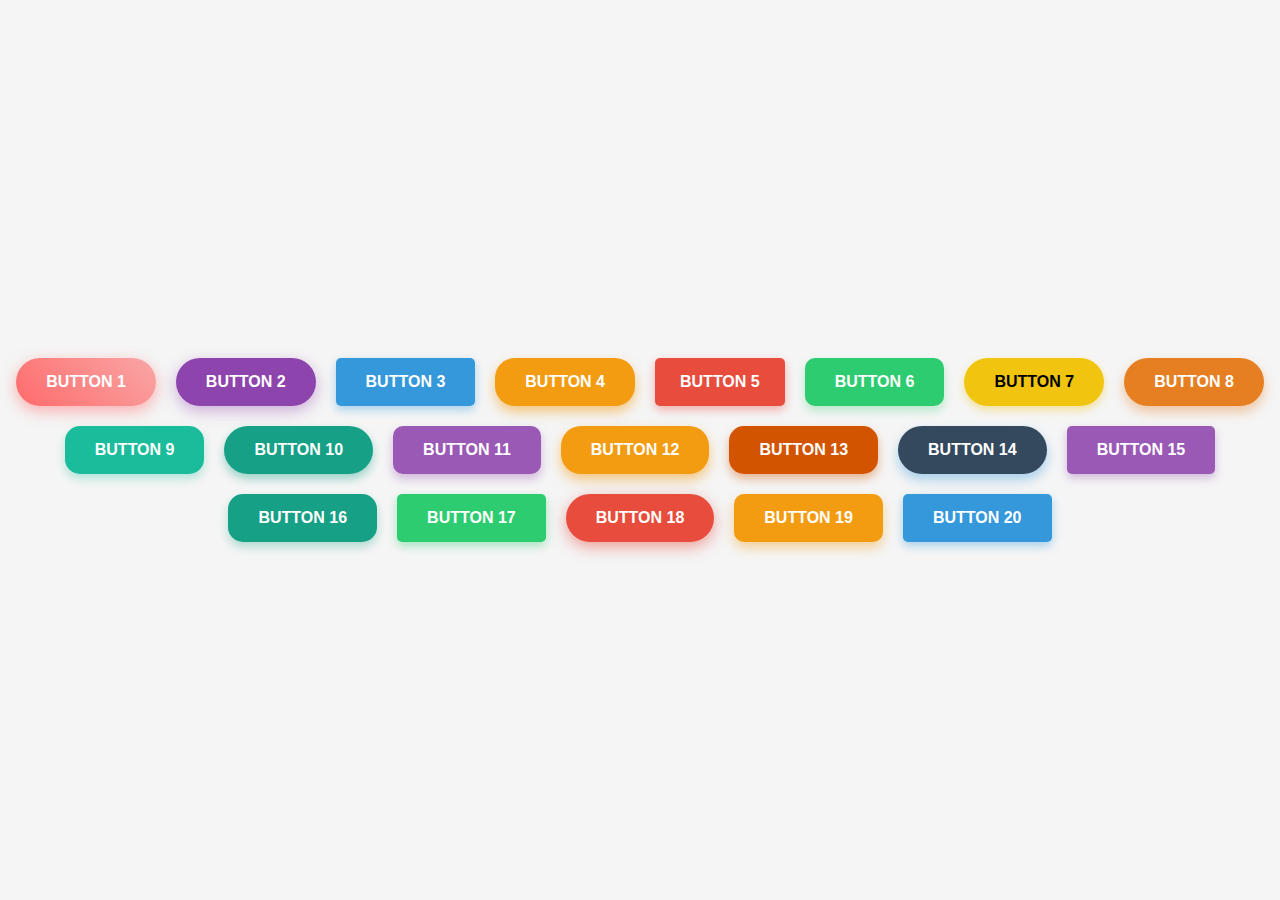
<file: 1/index.html>
<!DOCTYPE html>
<html lang="en">
<head>
    <meta charset="UTF-8">
    <meta name="viewport" content="width=device-width, initial-scale=1.0">
    <title>Creative Buttons</title>
    <link rel="stylesheet" href="./styles.css">
</head>
<body>
    <div class="buttons-container">
        <button class="btn btn-1">Button 1</button>
        <button class="btn btn-2">Button 2</button>
        <button class="btn btn-3">Button 3</button>
        <button class="btn btn-4">Button 4</button>
        <button class="btn btn-5">Button 5</button>
        <button class="btn btn-6">Button 6</button>
        <button class="btn btn-7">Button 7</button>
        <button class="btn btn-8">Button 8</button>
        <button class="btn btn-9">Button 9</button>
        <button class="btn btn-10">Button 10</button>
        <button class="btn btn-11">Button 11</button>
        <button class="btn btn-12">Button 12</button>
        <button class="btn btn-13">Button 13</button>
        <button class="btn btn-14">Button 14</button>
        <button class="btn btn-15">Button 15</button>
        <button class="btn btn-16">Button 16</button>
        <button class="btn btn-17">Button 17</button>
        <button class="btn btn-18">Button 18</button>
        <button class="btn btn-19">Button 19</button>
        <button class="btn btn-20">Button 20</button>
    </div>
    <script src="https://cdnjs.cloudflare.com/ajax/libs/gsap/3.11.1/gsap.min.js"></script>
    <script href="./script.js"></script>
</body>
</html>
</file>
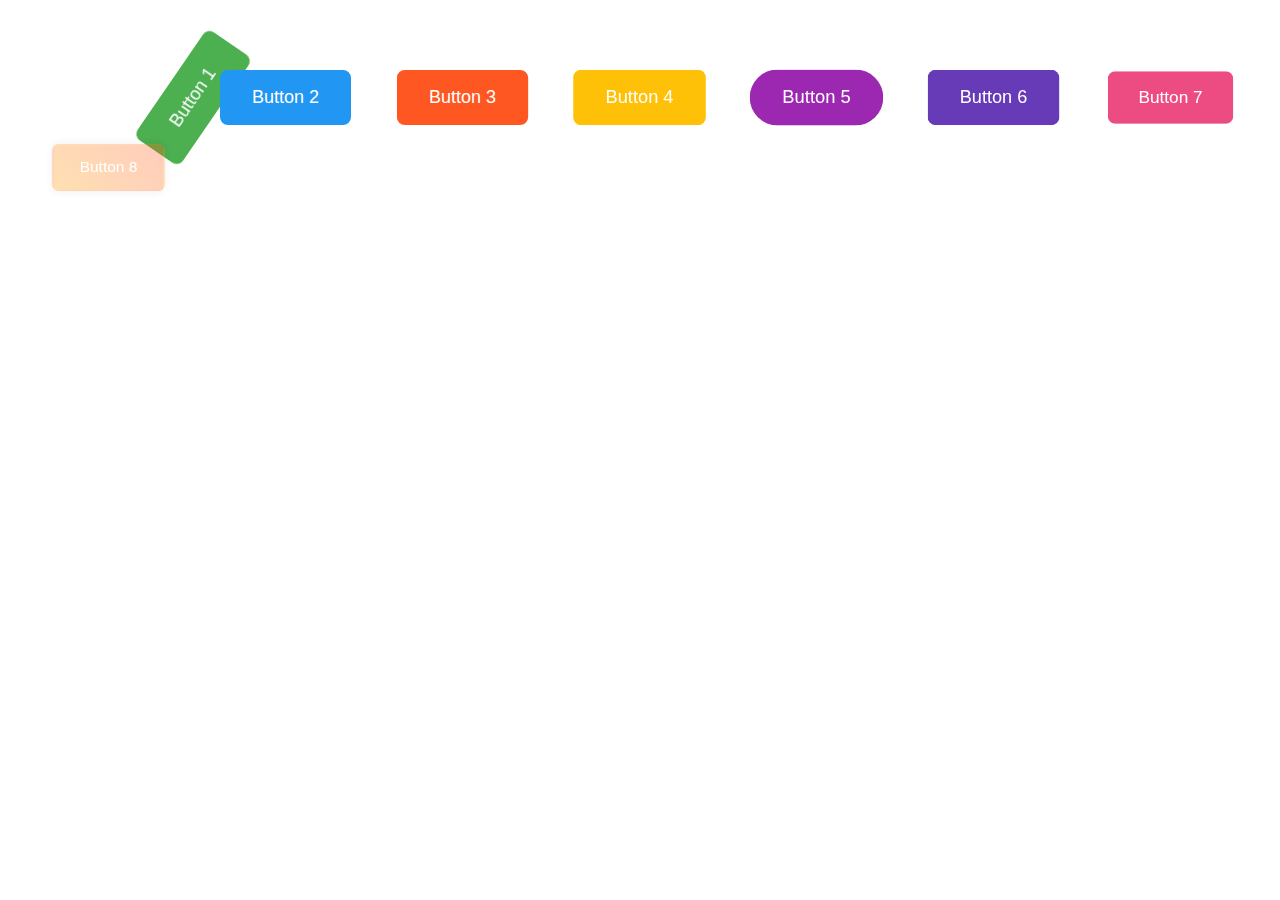
<file: 2/index.html>
<!DOCTYPE html>
<html lang="en">
<head>
    <meta charset="UTF-8">
    <meta name="viewport" content="width=device-width, initial-scale=1.0">
    <title>Creative Buttons</title>
    <link rel="stylesheet" href="./styles.css"> <!-- Подключаем стили -->
</head>
<body>
    <div class="button-container">
        <!-- 20 кнопок с разными классами для анимации -->
        <button class="btn btn1">Button 1</button>
        <button class="btn btn2">Button 2</button>
        <button class="btn btn3">Button 3</button>
        <button class="btn btn4">Button 4</button>
        <button class="btn btn5">Button 5</button>
        <button class="btn btn6">Button 6</button>
        <button class="btn btn7">Button 7</button>
        <button class="btn btn8">Button 8</button>
        <button class="btn btn9">Button 9</button>
        <button class="btn btn10">Button 10</button>
        <button class="btn btn11">Button 11</button>
        <button class="btn btn12">Button 12</button>
        <button class="btn btn13">Button 13</button>
        <button class="btn btn14">Button 14</button>
        <button class="btn btn15">Button 15</button>
        <button class="btn btn16">Button 16</button>
        <button class="btn btn17">Button 17</button>
        <button class="btn btn18">Button 18</button>
        <button class="btn btn19">Button 19</button>
        <button class="btn btn20">Button 20</button>
    </div>

    <script src="https://cdnjs.cloudflare.com/ajax/libs/gsap/3.11.1/gsap.min.js"></script>
    <script src="./script.js"></script> <!-- Подключаем JS с анимациями -->
</body>
</html>
</file>
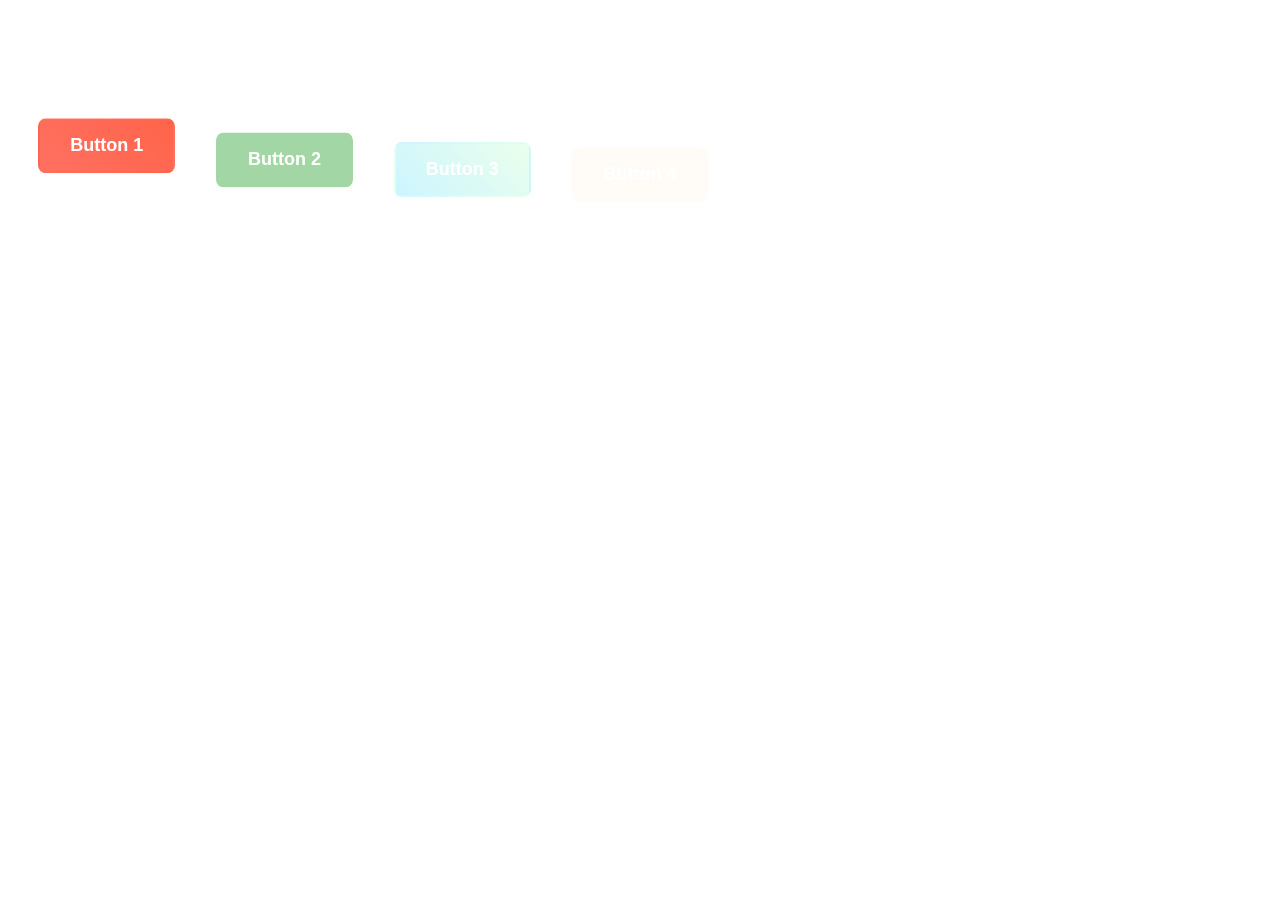
<file: 4/index.html>
<!DOCTYPE html>
<html lang="en">
<head>
    <meta charset="UTF-8">
    <meta name="viewport" content="width=device-width, initial-scale=1.0">
    <title>Creative Buttons</title>
    <link rel="stylesheet" href="./styles.css"> <!-- Подключаем стили -->
</head>
<body>
    <div class="button-container">
        <!-- Каждая кнопка в своем контейнере -->
        <div class="btn-wrapper">
            <button class="btn btn1">Button 1</button>
        </div>
        <div class="btn-wrapper">
            <button class="btn btn2">Button 2</button>
        </div>
        <div class="btn-wrapper">
            <button class="btn btn3">Button 3</button>
        </div>
        <div class="btn-wrapper">
            <button class="btn btn4">Button 4</button>
        </div>
        <div class="btn-wrapper">
            <button class="btn btn5">Button 5</button>
        </div>
        <div class="btn-wrapper">
            <button class="btn btn6">Button 6</button>
        </div>
        <div class="btn-wrapper">
            <button class="btn btn7">Button 7</button>
        </div>
        <div class="btn-wrapper">
            <button class="btn btn8">Button 8</button>
        </div>
        <div class="btn-wrapper">
            <button class="btn btn9">Button 9</button>
        </div>
        <div class="btn-wrapper">
            <button class="btn btn10">Button 10</button>
        </div>
        <div class="btn-wrapper">
            <button class="btn btn11">Button 11</button>
        </div>
        <div class="btn-wrapper">
            <button class="btn btn12">Button 12</button>
        </div>
        <div class="btn-wrapper">
            <button class="btn btn13">Button 13</button>
        </div>
        <div class="btn-wrapper">
            <button class="btn btn14">Button 14</button>
        </div>
        <div class="btn-wrapper">
            <button class="btn btn15">Button 15</button>
        </div>
        <div class="btn-wrapper">
            <button class="btn btn16">Button 16</button>
        </div>
        <div class="btn-wrapper">
            <button class="btn btn17">Button 17</button>
        </div>
        <div class="btn-wrapper">
            <button class="btn btn18">Button 18</button>
        </div>
        <div class="btn-wrapper">
            <button class="btn btn19">Button 19</button>
        </div>
        <div class="btn-wrapper">
            <button class="btn btn20">Button 20</button>
        </div>
    </div>

    <script src="https://cdnjs.cloudflare.com/ajax/libs/gsap/3.11.1/gsap.min.js"></script>
    <script src="./script.js"></script> <!-- Подключаем JS с анимациями -->
</body>
</html>
</file>
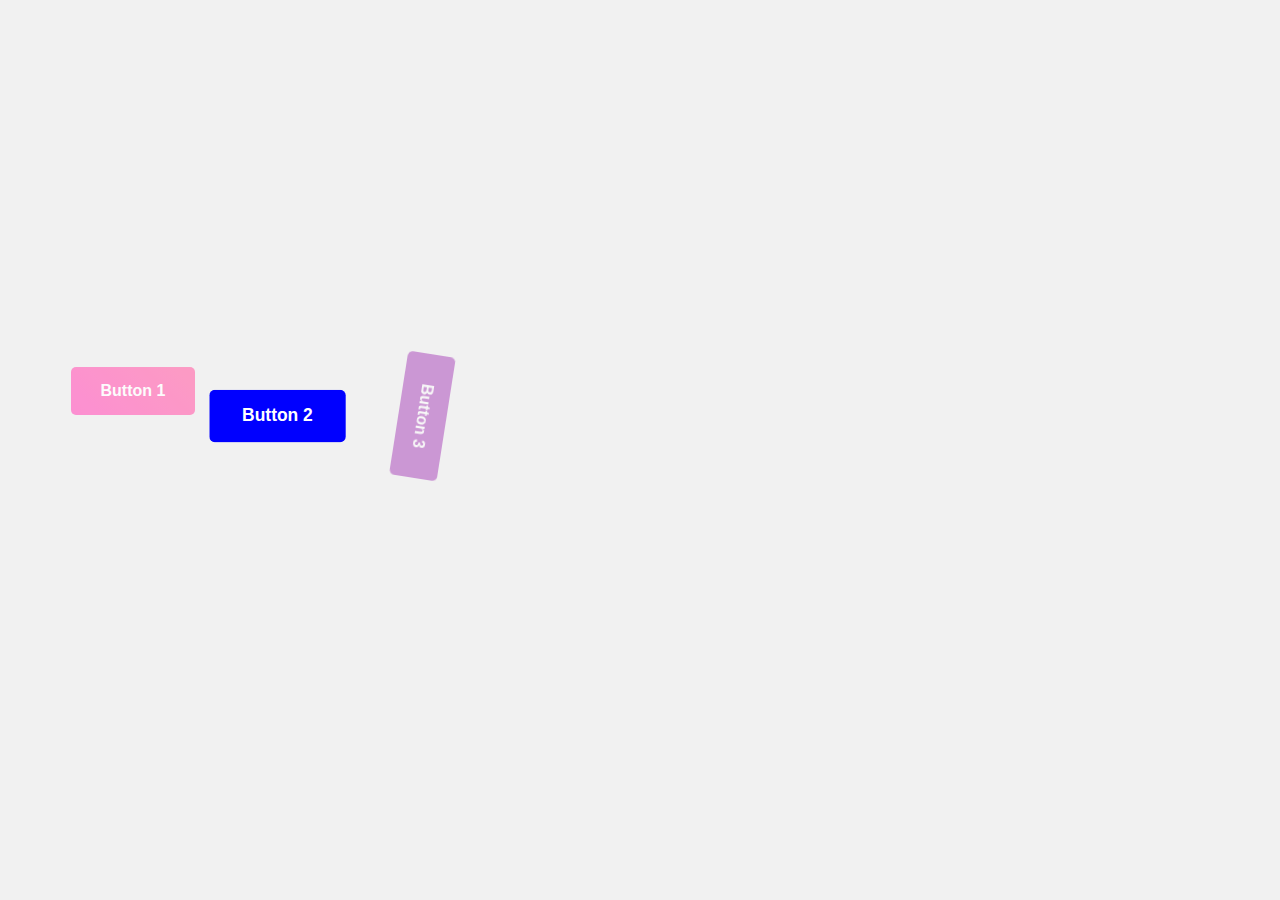
<file: 6/index.html>
<!DOCTYPE html>
<html lang="en">
<head>
    <meta charset="UTF-8">
    <meta name="viewport" content="width=device-width, initial-scale=1.0">
    <title>Creative Animated Buttons with GSAP</title>
    <link rel="stylesheet" href="./styles.css">
</head>
<body>
    <div class="buttons-container">
        <div class="button-wrapper">
            <button class="btn btn-1">Button 1</button>
        </div>
        <div class="button-wrapper">
            <button class="btn btn-2">Button 2</button>
        </div>
        <div class="button-wrapper">
            <button class="btn btn-3">Button 3</button>
        </div>
        <div class="button-wrapper">
            <button class="btn btn-4">Button 4</button>
        </div>
        <div class="button-wrapper">
            <button class="btn btn-5">Button 5</button>
        </div>
        <div class="button-wrapper">
            <button class="btn btn-6">Button 6</button>
        </div>
        <div class="button-wrapper">
            <button class="btn btn-7">Button 7</button>
        </div>
        <div class="button-wrapper">
            <button class="btn btn-8">Button 8</button>
        </div>
        <div class="button-wrapper">
            <button class="btn btn-9">Button 9</button>
        </div>
        <div class="button-wrapper">
            <button class="btn btn-10">Button 10</button>
        </div>
    </div>

    <script src="https://cdnjs.cloudflare.com/ajax/libs/gsap/3.9.1/gsap.min.js"></script>
    <script src="./script.js"></script>
</body>
</html>
</file>
<file: 1/styles.css>
body {
  font-family: "Arial", sans-serif;
  background-color: #f5f5f5;
  margin: 0;
  padding: 0;
  display: flex;
  justify-content: center;
  align-items: center;
  height: 100vh;
  flex-direction: column;
}

.buttons-container {
  display: flex;
  flex-wrap: wrap;
  gap: 20px;
  justify-content: center;
}

.btn {
  padding: 15px 30px;
  font-size: 16px;
  font-weight: bold;
  text-transform: uppercase;
  border: none;
  cursor: pointer;
  border-radius: 50px;
  transition: all 0.3s ease;
  box-shadow: 0 4px 8px rgba(0, 0, 0, 0.1);
  position: relative;
  overflow: hidden;
  display: inline-block;
}

.btn-1 {
  background: linear-gradient(45deg, #ff6b6b, #f9a6a6);
  color: white;
  box-shadow: 0 5px 15px rgba(255, 107, 107, 0.5);
}

.btn-2 {
  background: #8e44ad;
  color: white;
  border-radius: 30px;
  box-shadow: 0 5px 15px rgba(142, 68, 173, 0.4);
}

.btn-3 {
  background: #3498db;
  color: white;
  border-radius: 5px;
  box-shadow: 0 4px 10px rgba(52, 152, 219, 0.4);
}

.btn-4 {
  background: #f39c12;
  color: white;
  border-radius: 20px;
  box-shadow: 0 6px 12px rgba(243, 156, 18, 0.5);
}

.btn-5 {
  background: #e74c3c;
  color: white;
  border-radius: 5px;
  padding: 12px 25px;
  box-shadow: 0 4px 10px rgba(231, 76, 60, 0.4);
}

.btn-6 {
  background: #2ecc71;
  color: white;
  border-radius: 10px;
  box-shadow: 0 5px 10px rgba(46, 204, 113, 0.3);
}

.btn-7 {
  background: #f1c40f;
  color: black;
  border-radius: 25px;
  box-shadow: 0 4px 8px rgba(241, 196, 15, 0.4);
}

.btn-8 {
  background: #e67e22;
  color: white;
  border-radius: 50px;
  box-shadow: 0 6px 12px rgba(230, 126, 34, 0.4);
}

.btn-9 {
  background: #1abc9c;
  color: white;
  border-radius: 15px;
  box-shadow: 0 5px 10px rgba(26, 188, 156, 0.3);
}

.btn-10 {
  background: #16a085;
  color: white;
  border-radius: 50px;
  box-shadow: 0 5px 10px rgba(22, 160, 133, 0.4);
}

.btn-11 {
  background: #9b59b6;
  color: white;
  border-radius: 10px;
  box-shadow: 0 5px 10px rgba(155, 89, 182, 0.4);
}

.btn-12 {
  background: #f39c12;
  color: white;
  border-radius: 20px;
  box-shadow: 0 6px 12px rgba(243, 156, 18, 0.5);
}

.btn-13 {
  background: #d35400;
  color: white;
  border-radius: 15px;
  box-shadow: 0 5px 10px rgba(211, 84, 0, 0.4);
}

.btn-14 {
  background: #34495e;
  color: white;
  border-radius: 25px;
  box-shadow: 0 6px 12px rgba(52, 152, 219, 0.4);
}

.btn-15 {
  background: #9b59b6;
  color: white;
  border-radius: 5px;
  box-shadow: 0 4px 8px rgba(155, 89, 182, 0.4);
}

.btn-16 {
  background: #16a085;
  color: white;
  border-radius: 15px;
  box-shadow: 0 5px 10px rgba(22, 160, 133, 0.3);
}

.btn-17 {
  background: #2ecc71;
  color: white;
  border-radius: 5px;
  box-shadow: 0 4px 10px rgba(46, 204, 113, 0.4);
}

.btn-18 {
  background: #e74c3c;
  color: white;
  border-radius: 50px;
  box-shadow: 0 5px 15px rgba(231, 76, 60, 0.5);
}

.btn-19 {
  background: #f39c12;
  color: white;
  border-radius: 10px;
  box-shadow: 0 6px 12px rgba(243, 156, 18, 0.4);
}

.btn-20 {
  background: #3498db;
  color: white;
  border-radius: 5px;
  box-shadow: 0 4px 10px rgba(52, 152, 219, 0.4);
}

@keyframes bounce {
  0%, 20%, 50%, 80%, 100% {
    transform: translateY(0);
  }
  40% {
    transform: translateY(-10px);
  }
  60% {
    transform: translateY(-5px);
  }
}
.btn-1, .btn-2, .btn-3, .btn-4 {
  animation: bounce 2s infinite;
}

.btn-5, .btn-6, .btn-7, .btn-8 {
  animation: bounce 2.5s infinite;
}

.btn-9, .btn-10, .btn-11, .btn-12 {
  animation: bounce 3s infinite;
}

.btn-13, .btn-14, .btn-15, .btn-16 {
  animation: bounce 1.5s infinite;
}

.btn-17, .btn-18, .btn-19, .btn-20 {
  animation: bounce 2.8s infinite;
}

.btn:hover {
  transform: translateY(-5px);
  box-shadow: 0 10px 20px rgba(0, 0, 0, 0.2);
}

.btn:focus {
  outline: none;
  border: 2px solid #fff;
  animation: glow 1s ease-in-out infinite alternate;
}

@keyframes glow {
  0% {
    box-shadow: 0 0 10px #ff6b6b, 0 0 20px #ff6b6b;
  }
  100% {
    box-shadow: 0 0 15px #f39c12, 0 0 25px #f39c12;
  }
}/*# sourceMappingURL=styles.css.map */
</file>
<file: 2/styles.css>
@charset "UTF-8";
/* Основной стиль контейнера для кнопок */
.button-container {
  display: grid;
  grid-template-columns: repeat(auto-fill, minmax(150px, 1fr)); /* Автоматически заполняет строку */
  gap: 15px;
  padding: 20px;
  justify-items: center; /* Центрируем элементы */
  margin-top: 50px;
}

/* Основной стиль для кнопок */
.btn {
  padding: 15px 30px;
  font-size: 18px;
  border: 2px solid transparent;
  border-radius: 8px;
  cursor: pointer;
  transition: all 0.3s ease;
}

/* Стиль для кнопок с различными эффектами */
/* 1. Кнопка с эффектом сдвига */
.btn1 {
  background-color: #4CAF50;
  color: white;
}

.btn1:hover {
  transform: translateY(-10px);
  box-shadow: 0px 5px 15px rgba(0, 128, 0, 0.4);
}

/* 2. Кнопка с эффектом светящейся рамки */
.btn2 {
  background-color: #2196F3;
  color: white;
  border: 2px solid #2196F3;
}

.btn2:hover {
  border-color: #fff;
  box-shadow: 0 0 10px rgba(33, 150, 243, 0.7);
}

/* 3. Кнопка с анимацией волны */
.btn3 {
  background-color: #FF5722;
  color: white;
  border: 2px solid #FF5722;
}

.btn3:hover {
  animation: wave 0.4s infinite alternate;
}

@keyframes wave {
  0% {
    transform: scale(1);
  }
  100% {
    transform: scale(1.1);
  }
}
/* 4. Кнопка с эффектом заполнения фоном */
.btn4 {
  background-color: #FFC107;
  color: white;
}

.btn4:hover {
  background-color: #FF5722;
  color: #fff;
  transform: scale(1.05);
}

/* 5. Кнопка с эффектом растягивания */
.btn5 {
  background-color: #9C27B0;
  color: white;
  border-radius: 50px;
}

.btn5:hover {
  transform: scale(1.1);
  box-shadow: 0px 0px 20px rgba(156, 39, 176, 0.6);
}

/* 6. Кнопка с эффектом пульсации */
.btn6 {
  background-color: #673AB7;
  color: white;
}

.btn6:hover {
  animation: pulse 1.5s infinite;
}

@keyframes pulse {
  0% {
    transform: scale(1);
  }
  50% {
    transform: scale(1.05);
  }
  100% {
    transform: scale(1);
  }
}
/* 7. Кнопка с эффектом вращения */
.btn7 {
  background-color: #E91E63;
  color: white;
}

.btn7:hover {
  transform: rotate(15deg);
}

/* 8. Кнопка с градиентом и тенью */
.btn8 {
  background: linear-gradient(45deg, #FF9800, #FF5722);
  color: white;
  box-shadow: 0px 0px 10px rgba(0, 0, 0, 0.2);
}

.btn8:hover {
  transform: scale(1.05);
}

/* 9. Кнопка с эффектом замедленного появления */
.btn9 {
  background-color: #795548;
  color: white;
  opacity: 0.8;
}

.btn9:hover {
  opacity: 1;
  transform: translateY(-5px);
}

/* 10. Кнопка с эффетом распада */
.btn10 {
  background-color: #607D8B;
  color: white;
  border: 2px solid #607D8B;
}

.btn10:hover {
  animation: explode 1s forwards;
}

@keyframes explode {
  0% {
    transform: scale(1);
  }
  100% {
    transform: scale(1.2);
    opacity: 0;
  }
}
/* Добавьте дополнительные кнопки 11-20 с аналогичными эффектами *//*# sourceMappingURL=styles.css.map */
</file>
<file: 4/styles.css>
@charset "UTF-8";
/* Основной стиль контейнера для кнопок */
.button-container {
  display: grid;
  grid-template-columns: repeat(auto-fill, minmax(150px, 1fr)); /* Автоматически заполняет строку */
  gap: 20px;
  padding: 20px;
  justify-items: center;
  margin-top: 50px;
}

/* Контейнер для каждой кнопки */
.btn-wrapper {
  display: flex;
  justify-content: center;
  align-items: center;
  height: 150px; /* Высота контейнера для каждой кнопки */
}

/* Основной стиль для кнопок */
.btn {
  padding: 15px 30px;
  font-size: 18px;
  font-weight: bold;
  border: 2px solid transparent;
  border-radius: 8px;
  cursor: pointer;
  transition: all 0.3s ease;
  position: relative;
}

/* 1. Кнопка с эффектом разлета */
.btn1 {
  background: linear-gradient(45deg, #FF6F61, #FF6347);
  color: white;
}

.btn1:hover {
  animation: burst 0.5s forwards;
}

@keyframes burst {
  0% {
    transform: scale(1);
  }
  100% {
    transform: scale(1.2);
    opacity: 0;
  }
}
/* 2. Кнопка с эффектом свечения */
.btn2 {
  background-color: #4CAF50;
  color: white;
  border: 2px solid transparent;
}

.btn2:hover {
  border-color: #4CAF50;
  box-shadow: 0px 0px 15px rgba(0, 255, 0, 0.8);
  transform: scale(1.05);
}

/* 3. Кнопка с эффектом волны */
.btn3 {
  background: linear-gradient(45deg, #00C9FF, #92FE9D);
  color: white;
}

.btn3:hover {
  animation: wave 1s infinite alternate;
}

@keyframes wave {
  0% {
    transform: scale(1);
  }
  100% {
    transform: scale(1.1);
  }
}
/* 4. Кнопка с эффектом заливки */
.btn4 {
  background-color: #FF9800;
  color: white;
}

.btn4:hover {
  background-color: #FF5722;
  transform: scale(1.1);
  box-shadow: 0px 8px 15px rgba(255, 87, 34, 0.4);
}

/* 5. Кнопка с 3D эффектом */
.btn5 {
  background-color: #9C27B0;
  color: white;
  box-shadow: 0px 10px 15px rgba(156, 39, 176, 0.3);
}

.btn5:hover {
  transform: translateY(-6px);
  box-shadow: 0px 18px 25px rgba(156, 39, 176, 0.4);
}

/* 6. Кнопка с анимацией "скольжения" */
.btn6 {
  background-color: #FF5722;
  color: white;
}

.btn6:hover {
  transform: translateX(10px);
  animation: slide 0.5s ease forwards;
}

@keyframes slide {
  0% {
    transform: translateX(0px);
  }
  100% {
    transform: translateX(20px);
  }
}
/* 7. Кнопка с эффектом вращения */
.btn7 {
  background-color: #2196F3;
  color: white;
}

.btn7:hover {
  transform: rotate(15deg);
  box-shadow: 0px 5px 15px rgba(33, 150, 243, 0.4);
}

/* 8. Кнопка с эффектом пульсации */
.btn8 {
  background-color: #607D8B;
  color: white;
}

.btn8:hover {
  animation: pulse 1.5s infinite;
}

@keyframes pulse {
  0% {
    transform: scale(1);
  }
  50% {
    transform: scale(1.05);
  }
  100% {
    transform: scale(1);
  }
}
/* 9. Кнопка с эффектом тени */
.btn9 {
  background-color: #FFEB3B;
  color: #000;
}

.btn9:hover {
  transform: scale(1.1);
  box-shadow: 0px 0px 20px rgba(255, 235, 59, 0.6);
}

/* 10. Кнопка с градиентным эффектом */
.btn10 {
  background: linear-gradient(45deg, #FF9800, #FF5722);
  color: white;
}

.btn10:hover {
  transform: scale(1.1);
  background: linear-gradient(45deg, #FF5722, #FF9800);
}

/* 11. Кнопка с эффектом штрихов */
.btn11 {
  background-color: #795548;
  color: white;
  border: 2px solid transparent;
}

.btn11:hover {
  border-color: #795548;
  background-color: transparent;
  box-shadow: 0px 0px 10px rgba(121, 85, 72, 0.6);
}

/* 12. Кнопка с эффектом сдвига */
.btn12 {
  background-color: #673AB7;
  color: white;
}

.btn12:hover {
  transform: translateY(-10px);
}

/* 13. Кнопка с эффектом "скелета" */
.btn13 {
  background-color: transparent;
  color: #E91E63;
  border: 2px solid #E91E63;
}

.btn13:hover {
  background-color: #E91E63;
  color: white;
  transform: scale(1.1);
}

/* 14. Кнопка с эффектом исчезновения */
.btn14 {
  background-color: #E91E63;
  color: white;
}

.btn14:hover {
  animation: fadeIn 0.5s forwards;
}

@keyframes fadeIn {
  0% {
    opacity: 0;
  }
  100% {
    opacity: 1;
  }
}
/* 15. Кнопка с эффектом размытия */
.btn15 {
  background-color: #03A9F4;
  color: white;
}

.btn15:hover {
  filter: blur(2px);
  transform: scale(1.1);
}

/* 16. Кнопка с эффектом резкости */
.btn16 {
  background-color: #8BC34A;
  color: white;
}

.btn16:hover {
  filter: contrast(150%);
  transform: scale(1.05);
}

/* 17. Кнопка с эффектом градиентного свечения */
.btn17 {
  background: linear-gradient(45deg, #E91E63, #9C27B0);
  color: white;
}

.btn17:hover {
  transform: scale(1.1);
  box-shadow: 0px 0px 15px rgba(233, 30, 99, 0.6);
}

/* 18. Кнопка с эффектом света */
.btn18 {
  background-color: #8BC34A;
  color: white;
}

.btn18:hover {
  transform: scale(1.1);
  background-color: #CDDC39;
}

/* 19. Кнопка с эффектом фликера */
.btn19 {
  background-color: #FFC107;
  color: #000;
}

.btn19:hover {
  animation: flicker 0.8s infinite;
}

@keyframes flicker {
  0% {
    transform: scale(1);
  }
  50% {
    transform: scale(1.05);
  }
  100% {
    transform: scale(1);
  }
}
/* 20. Кнопка с эффектом "приклеивания" */
.btn20 {
  background-color: #009688;
  color: white;
}

.btn20:hover {
  transform: translateY(2px);
  box-shadow: 0px 0px 10px rgba(0, 150, 136, 0.6);
}/*# sourceMappingURL=styles.css.map */
</file>
<file: 6/styles.css>
* {
  margin: 0;
  padding: 0;
  box-sizing: border-box;
  font-family: "Arial", sans-serif;
}

body {
  display: flex;
  justify-content: center;
  align-items: center;
  height: 100vh;
  background-color: #f1f1f1;
}

.buttons-container {
  display: flex;
  flex-wrap: wrap;
  gap: 20px;
  justify-content: center;
}

.button-wrapper {
  position: relative;
}

.btn {
  padding: 15px 30px;
  border: none;
  border-radius: 5px;
  cursor: pointer;
  font-size: 16px;
  font-weight: bold;
  outline: none;
  transition: all 0.3s ease;
}

/* Add the styles for each button */
.btn-1 {
  background: linear-gradient(45deg, #ff6ec7, #ff7eb3);
  color: white;
}

.btn-2 {
  background-color: #00f;
  color: white;
}

.btn-3 {
  background-color: #9c27b0;
  color: white;
}

.btn-4 {
  background: #4caf50;
  color: white;
}

.btn-5 {
  background-color: #ff9800;
  color: white;
}

.btn-6 {
  background: #673ab7;
  color: white;
}

.btn-7 {
  background: #ff5722;
  color: white;
}

.btn-8 {
  background-color: #2196f3;
  color: white;
}

.btn-9 {
  background-color: #009688;
  color: white;
}

.btn-10 {
  background-color: #e91e63;
  color: white;
}/*# sourceMappingURL=styles.css.map */
</file>
